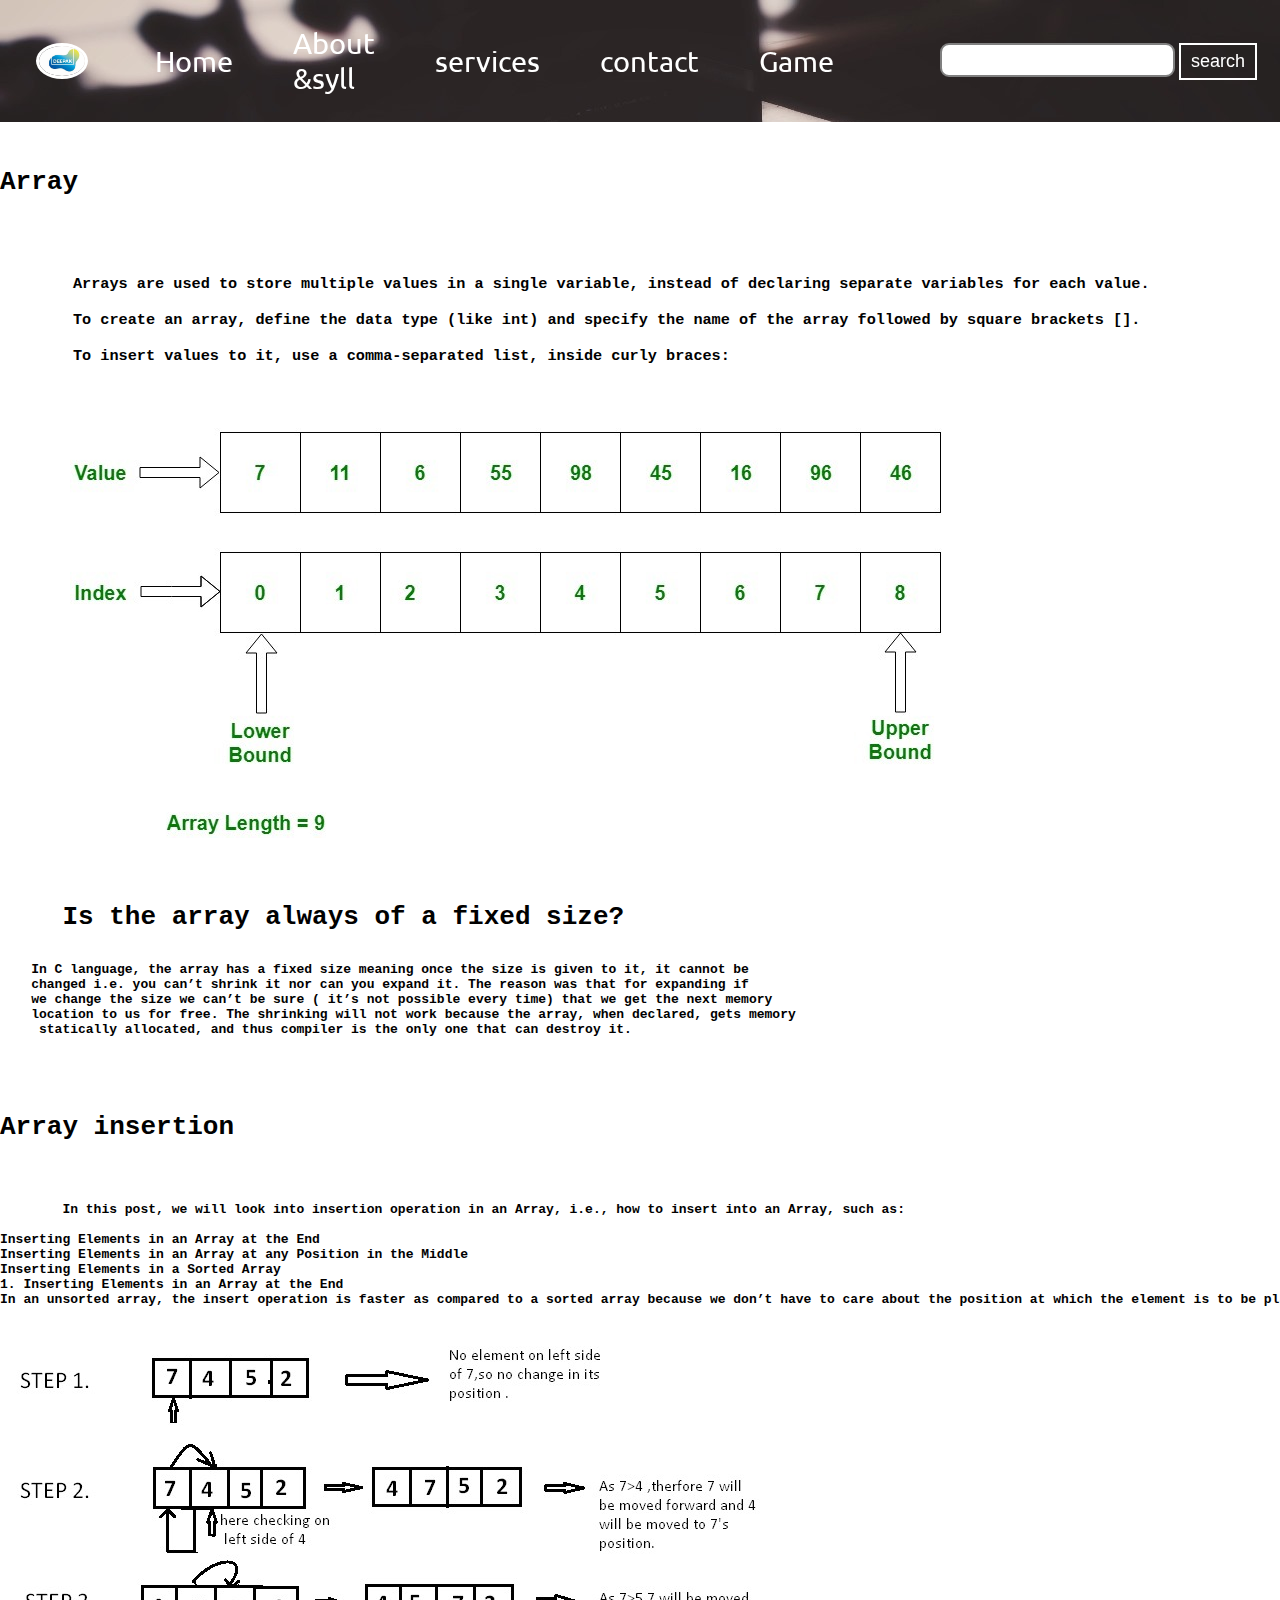
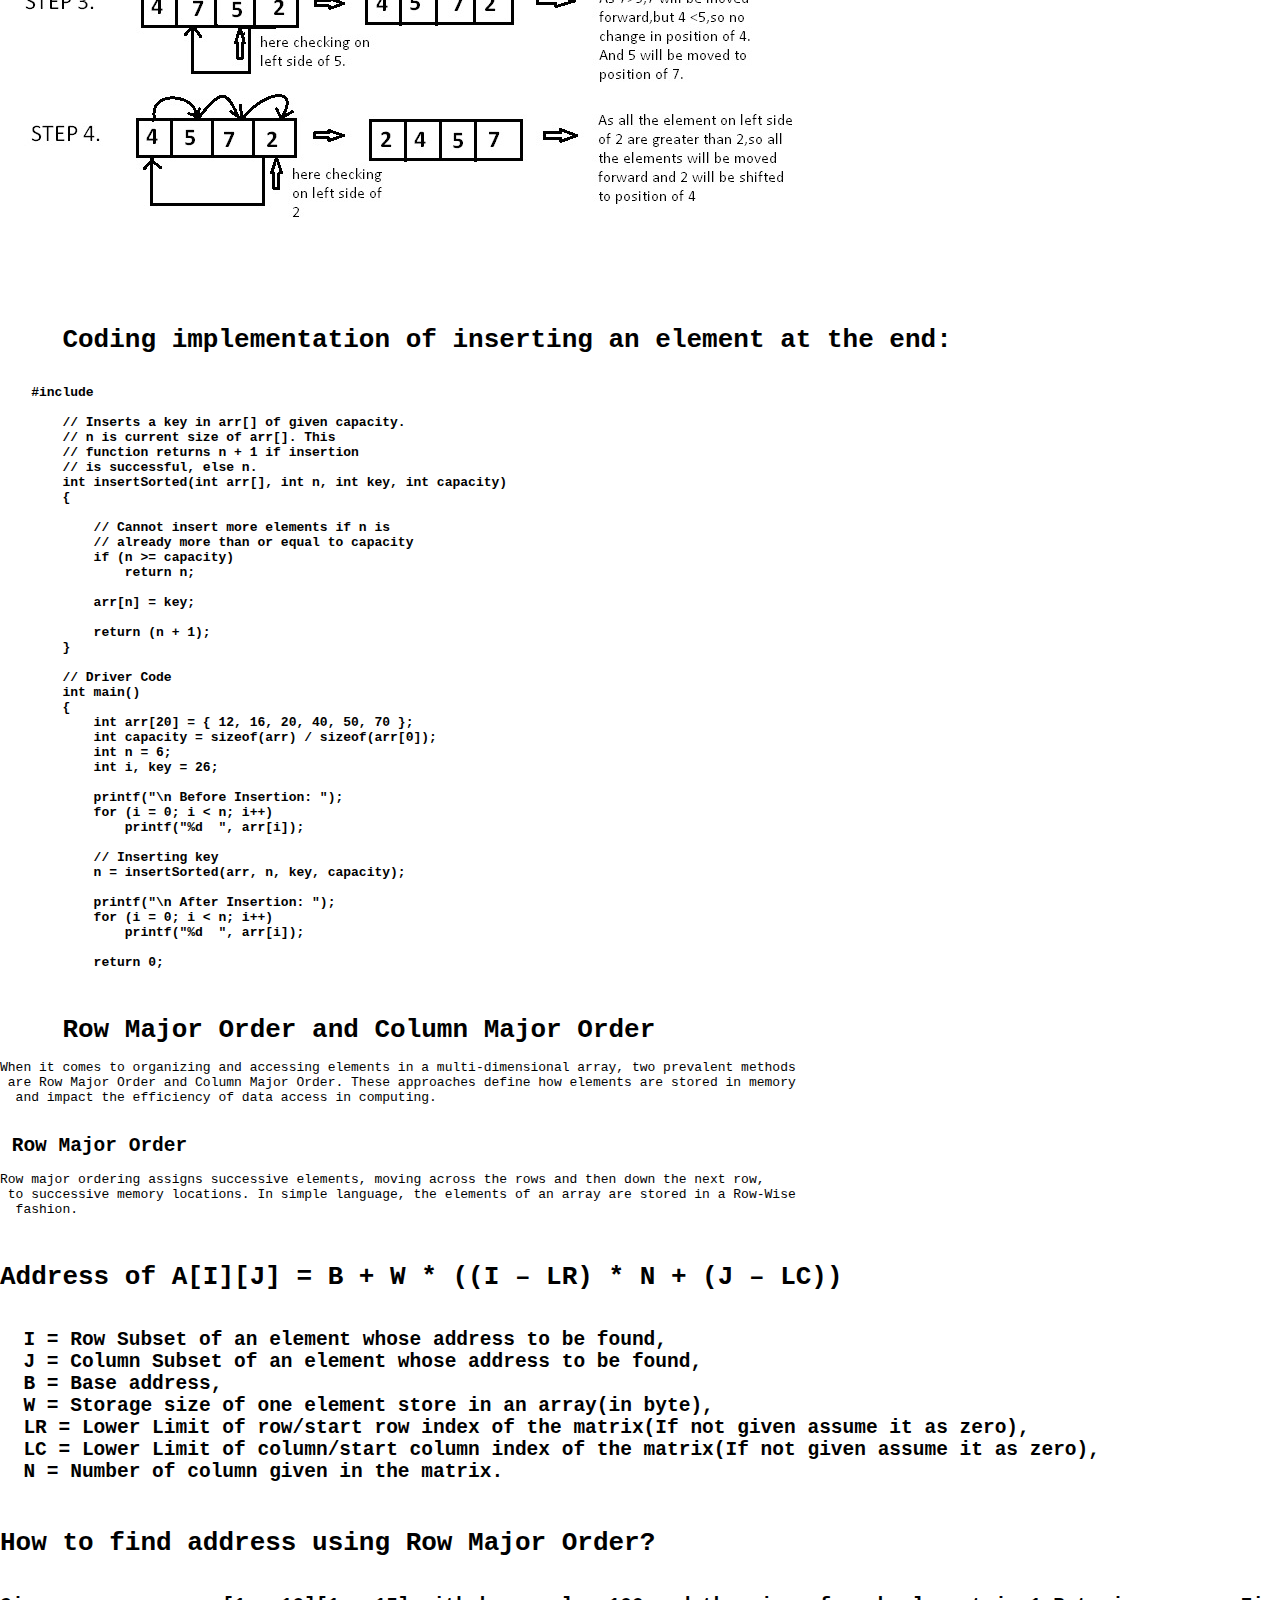
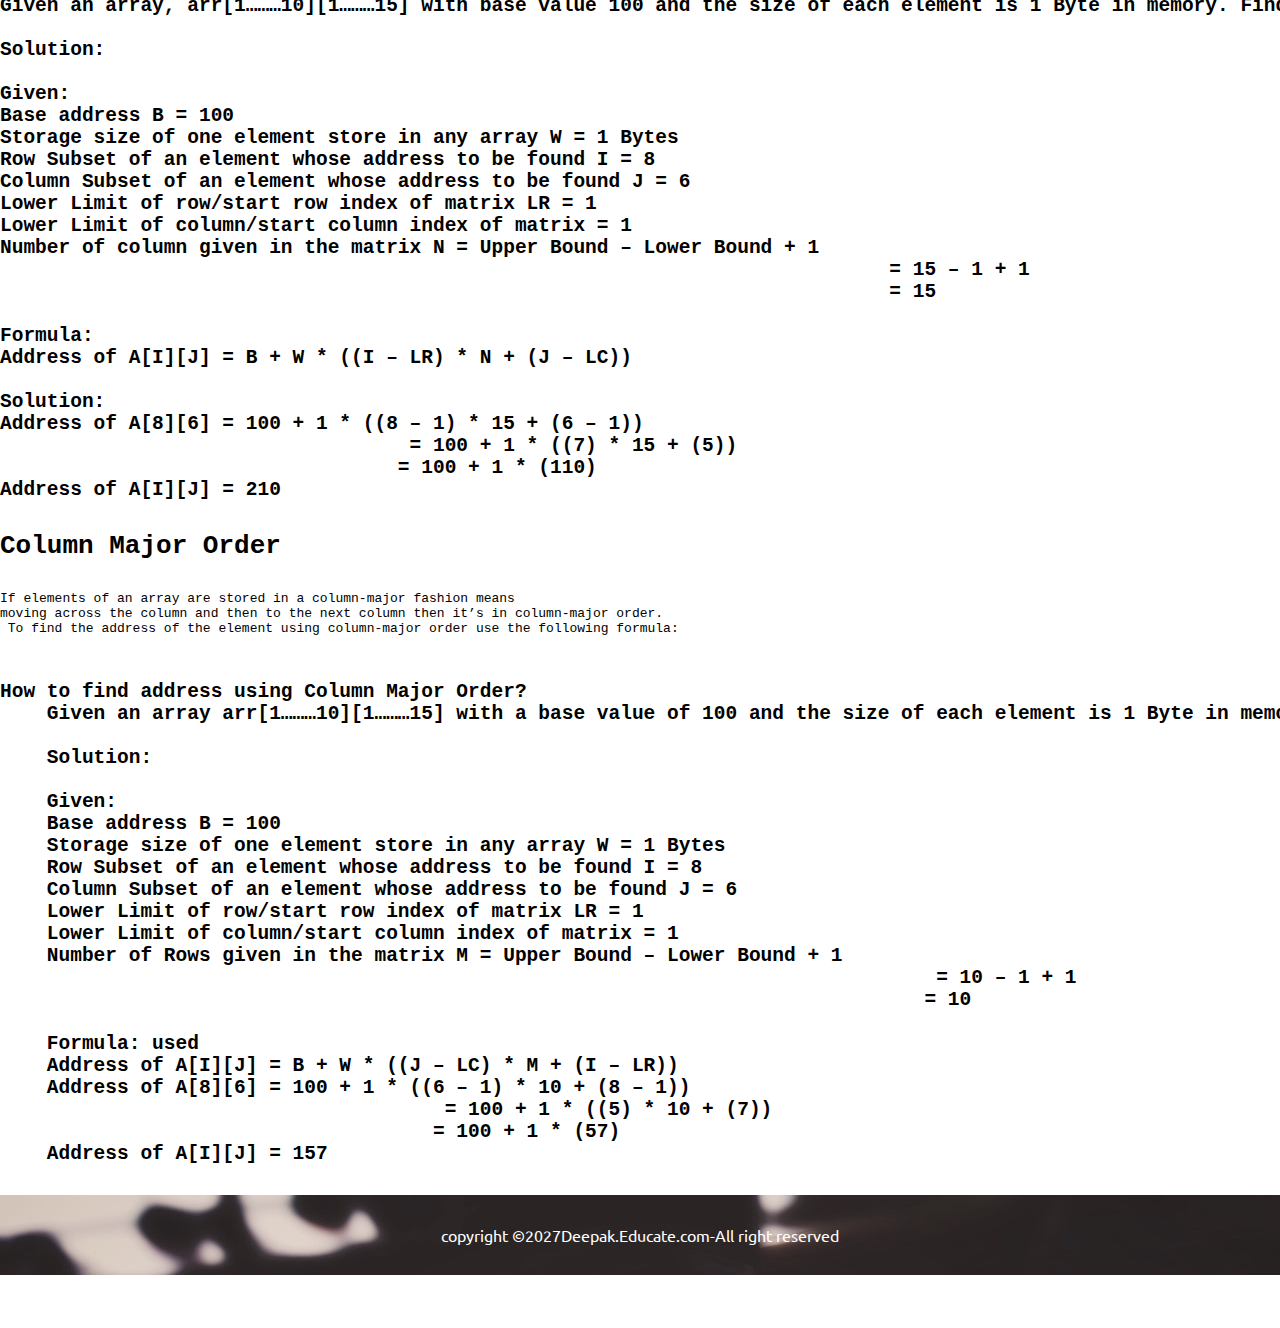
<file: array.html>
<!DOCTYPE html>
<html lang="en">
<head>
    <meta charset="UTF-8">
    <meta name="viewport" content="width=device-width, initial-scale=1.0">
    <link rel="stylesheet"href="style.css">
    
    <title>Deepak Eduction Agency</title>
</head>
<body>
   <nav class="navbar background h-nav-resp" >
    <ul class="nav-list   v-nav-resp">
        <div class="logo"><img src="logo.jpg"alt="logo"></div>
           <li ><a href="https://deepakbasantmaurya.github.io/Deepak.web/">Home</a></li>
           <li><a href="syllabus.html">About &syll</a></li>
           <li><a href="currencyswap.html">services</a></li>
           <li><a href="#contact">contact</a></li>
           <li><a href ="https://deepakbasantmaurya.github.io/game./">Game</a></li>
    </ul>
    <div class="rightNav v-nav-resp">
        <input type="text"name="search "id="search">
        <button class="btn btn-sm">search</button>
    </div>
    <div class="burger">
     <div class="line"></div>
    <div class="line"></div>
    <div class="line"></div>
</div>
   </nav>
       <pre>


       <h1>Array</h1> 


       <h3>
        Arrays are used to store multiple values in a single variable, instead of declaring separate variables for each value.
        
        To create an array, define the data type (like int) and specify the name of the array followed by square brackets [].
        
        To insert values to it, use a comma-separated list, inside curly braces:
    </h3>


         <img src="array.imag.jpg">


<h1>
    Is the array always of a fixed size?</h1>
<h4>
    In C language, the array has a fixed size meaning once the size is given to it, it cannot be 
    changed i.e. you can’t shrink it nor can you expand it. The reason was that for expanding if 
    we change the size we can’t be sure ( it’s not possible every time) that we get the next memory 
    location to us for free. The shrinking will not work because the array, when declared, gets memory
     statically allocated, and thus compiler is the only one that can destroy it. 

    </h4>

    <h1>Array insertion</h1>

    <h4>
        In this post, we will look into insertion operation in an Array, i.e., how to insert into an Array, such as:

Inserting Elements in an Array at the End
Inserting Elements in an Array at any Position in the Middle
Inserting Elements in a Sorted Array
1. Inserting Elements in an Array at the End
In an unsorted array, the insert operation is faster as compared to a sorted array because we don’t have to care about the position at which the element is to be placed.

<img src="a.imag.jpg" >


    </h4>
<h1>
    Coding implementation of inserting an element at the end:
</h1>
<h4>
    #include <stdio.h>
 
        // Inserts a key in arr[] of given capacity.
        // n is current size of arr[]. This
        // function returns n + 1 if insertion
        // is successful, else n.
        int insertSorted(int arr[], int n, int key, int capacity)
        {
         
            // Cannot insert more elements if n is
            // already more than or equal to capacity
            if (n >= capacity)
                return n;
         
            arr[n] = key;
         
            return (n + 1);
        }
         
        // Driver Code
        int main()
        {
            int arr[20] = { 12, 16, 20, 40, 50, 70 };
            int capacity = sizeof(arr) / sizeof(arr[0]);
            int n = 6;
            int i, key = 26;
         
            printf("\n Before Insertion: ");
            for (i = 0; i < n; i++)
                printf("%d  ", arr[i]);
         
            // Inserting key
            n = insertSorted(arr, n, key, capacity);
         
            printf("\n After Insertion: ");
            for (i = 0; i < n; i++)
                printf("%d  ", arr[i]);
         
            return 0;
</h4>
<h1>
    Row Major Order and Column Major Order
</h1>
When it comes to organizing and accessing elements in a multi-dimensional array, two prevalent methods
 are Row Major Order and Column Major Order. These approaches define how elements are stored in memory
  and impact the efficiency of data access in computing.

 <h2> Row Major Order</h2>
Row major ordering assigns successive elements, moving across the rows and then down the next row,
 to successive memory locations. In simple language, the elements of an array are stored in a Row-Wise
  fashion.


  <h1>Address of A[I][J] = B + W * ((I – LR) * N + (J – LC))   </h1>
<h2>
  I = Row Subset of an element whose address to be found, 
  J = Column Subset of an element whose address to be found, 
  B = Base address, 
  W = Storage size of one element store in an array(in byte), 
  LR = Lower Limit of row/start row index of the matrix(If not given assume it as zero), 
  LC = Lower Limit of column/start column index of the matrix(If not given assume it as zero), 
  N = Number of column given in the matrix.
</h2>


<h1>How to find address using Row Major Order? </h1>
<h2>
Given an array, arr[1………10][1………15] with base value 100 and the size of each element is 1 Byte in memory. Find the address of arr[8][6] with the help of row-major order.

Solution:

Given:
Base address B = 100
Storage size of one element store in any array W = 1 Bytes
Row Subset of an element whose address to be found I = 8
Column Subset of an element whose address to be found J = 6
Lower Limit of row/start row index of matrix LR = 1 
Lower Limit of column/start column index of matrix = 1
Number of column given in the matrix N = Upper Bound – Lower Bound + 1
                                                                            = 15 – 1 + 1
                                                                            = 15

Formula:
Address of A[I][J] = B + W * ((I – LR) * N + (J – LC)) 

Solution:
Address of A[8][6] = 100 + 1 * ((8 – 1) * 15 + (6 – 1))
                                   = 100 + 1 * ((7) * 15 + (5))
                                  = 100 + 1 * (110)
Address of A[I][J] = 210
</h2>

<h1>Column Major Order</h1>

If elements of an array are stored in a column-major fashion means 
moving across the column and then to the next column then it’s in column-major order.
 To find the address of the element using column-major order use the following formula:


 <h2>How to find address using Column Major Order?
    Given an array arr[1………10][1………15] with a base value of 100 and the size of each element is 1 Byte in memory find the address of arr[8][6] with the help of column-major order.
    
    Solution:
    
    Given:
    Base address B = 100
    Storage size of one element store in any array W = 1 Bytes
    Row Subset of an element whose address to be found I = 8
    Column Subset of an element whose address to be found J = 6
    Lower Limit of row/start row index of matrix LR = 1
    Lower Limit of column/start column index of matrix = 1
    Number of Rows given in the matrix M = Upper Bound – Lower Bound + 1
                                                                                = 10 – 1 + 1
                                                                               = 10
    
    Formula: used
    Address of A[I][J] = B + W * ((J – LC) * M + (I – LR))
    Address of A[8][6] = 100 + 1 * ((6 – 1) * 10 + (8 – 1))
                                      = 100 + 1 * ((5) * 10 + (7))
                                     = 100 + 1 * (57)
    Address of A[I][J] = 157 </h2>
       </pre>
<footer class="background"> 
    <p class="text-footer">
    copyright &copy;2027Deepak.Educate.com-All right reserved
    </p>
</footer>
<script src="resp.js"></script>
</body>
</html>
</file>
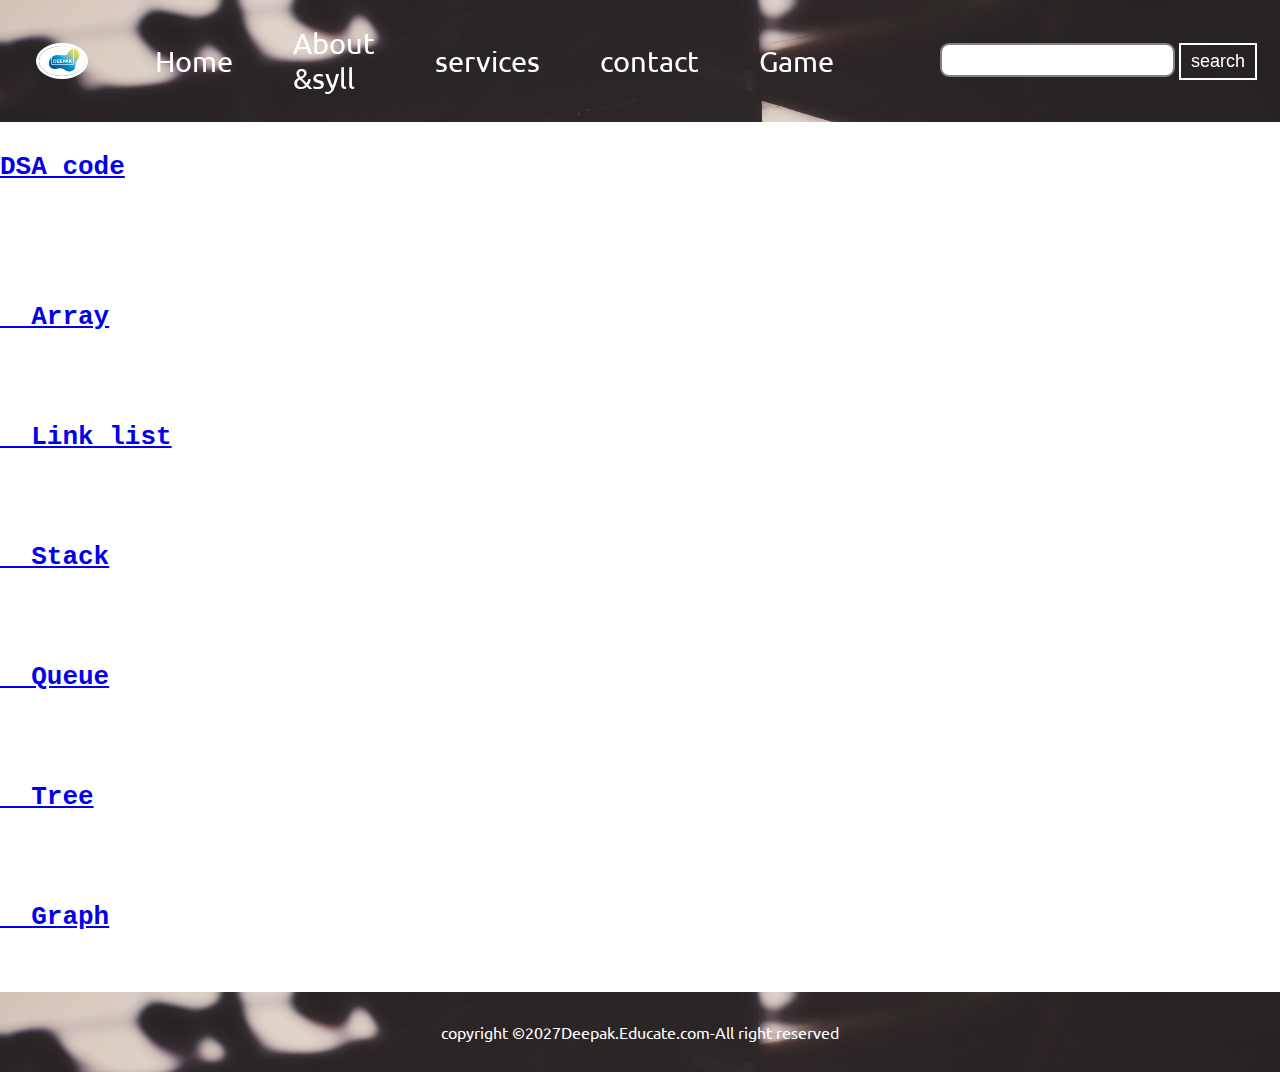
<file: syllabus.html>
<!DOCTYPE html>
<html lang="en">
<head>
    <meta charset="UTF-8">
    <meta name="viewport" content="width=device-width, initial-scale=1.0">
    <link rel="stylesheet"href="style.css">
    
    <title>Deepak Eduction Agency</title>
</head>
<body>
   <nav class="navbar background h-nav-resp" >
    <ul class="nav-list   v-nav-resp">
        <div class="logo"><img src="logo.jpg"alt="logo"></div>
           <li ><a href="https://deepakbasantmaurya.github.io/Deepak.web/">Home</a></li>
           <li><a href="#about">About &syll</a></li>
           <li><a href="currencyswap.html">services</a></li>
           <li><a href="#contact">contact</a></li>
           <li><a href ="https://deepakbasantmaurya.github.io/game./">Game</a></li>
    </ul>
    <div class="rightNav v-nav-resp">
        <input type="text"name="search "id="search">
        <button class="btn btn-sm">search</button>
    </div>
    <div class="burger">
     <div class="line"></div>
    <div class="line"></div>
    <div class="line"></div>
</div>
   </nav>
        <ol>
           <pre>

            <h1><li><a href="https://github.com/Deepakbasantmaurya/DSA">DSA code</a></li>


           <li><a href="array.html">  Array</a></li>

          <li><a href="link.html">  Link list</a></li>

          <li><a href="stack.html">  Stack</a></li> 

          <li><a href="queue.html">  Queue</a></li>

          <li><a href="tree.html">  Tree</a></li>

           <li><a href="graph.html">  Graph</a></li>
        </h1></pre> 
        </ol>
<footer class="background"> 
    <p class="text-footer">
    copyright &copy;2027Deepak.Educate.com-All right reserved
    </p>
</footer>
<script src="resp.js"></script>
</body>
</html>
</file>
<file: style.css>
@import url('https://fonts.googleapis.com/css2?family=Ubuntu:wght@700&display=swap');
*{
    margin:0;
    padding:0;

}

html{ scroll-behavior: smooth;}
.logo{width: 35%;
    display: flex;
    justify-content: center;
    align-items: center;
}

.logo img{
        width: 37%;
        border: 3px solid white;
        border-radius: 51%;
    
    }


                                                                                                                                                              
.navbar{
    /*flex-direction:column ;*/
    display:flex;
    align-items: center;
    justify-content: center;
    position: sticky;
    top:0;
    cursor: pointer;
  
}

.nav-list{
    width:70%;
   /* background-color:rgb(10, 18, 18);*/
    display: flex;
    align-items: center;
   /* flex-direction:column ;*/


}


.nav-list li{
list-style: none;
padding: 26px 30px;
}
.nav-list li a{
    text-decoration: none;
    color:white;
    font-size: 29px;
    font-family:'Ubuntu', sans-serif; ;

}
 
.nav-list li a:hover{
color: brown;
}
.rightNav{
 /*background-color: rgb(218, 205, 255);*/
 width: 30%;
 text-align: right;
 padding: 0 23px;
}
#search{
    padding: 5px;
    font-size: 17px;
    border: 2px solid gray;
    border-radius: 9px;
}
.background{
   background-image: url("imj2.jpg");
    background-size: cover;
    background-blend-mode: darken;
}
.box-main{
    display:flex;
    justify-content: center;
    align-items: center;
    color: white;
    font-family: 'Segoe UI', Tahoma, Geneva, Verdana, sans-serif;
    max-width: 50%;
    margin:auto;
    height: 80%;
}
.firstSection{height:100vh;
}
.firsthalf{
    width: 70%;
    display: flex;
    flex-direction: column;
    justify-content: center;
}
.secondhalf{
    width: 30%;
}
.secondhalf img {
    width:60%;
    border:4px solid white;
    border-radius:50%;
    margin:auto;

}
.text-big{
    font-size: 40px;
   /* text-align: center;*/
}
.text-small{font-size: 17px;

}
.btn{
    padding: 8px 20px;
    margin: 7px 0;
    border: 2px solid white;
    font-size: 18px;
    background: none;
    color: white;
    cursor: pointer;

}
.btn-sm{
    padding: 6px 10px;
    vertical-align:middle;
}
.section{
    display: flex;
    align-items: center;
    justify-content: space-evenly;
    max-width: 80%;
    margin: auto;
    font-family: 'Ubuntu', sans-serif;
    padding: 10px;
}

.paras{
    padding: 0px 65px;
}
.section-left{
  flex-direction: row-reverse;
}
.sectionsubTag{
    font-family: 'Segoe UI', Tahoma, Geneva, Verdana, sans-serif;
}
.thumbnail img{
    width: 250px;
    border: 2px solid black;
    border-radius: 26px;
    margin-top: 18px;
}
.contect{
    background-color: pink;
    height: 834px;
}
.text-center{
    text-align: center;
    padding: 30px;
    font-family: 'Ubuntu', sans-serif;
    font: size 35px;

}
.btn-dark{
    color: black;
    border:2px solid black;
}
.form{
   max-width: 62%;
   margin: 25px auto;
}
.form-input{width: 100%;
padding: 5px 13px;
font-size:19px ;
border:2px solid gray;
border-radius:6px;
margin:14px 0;
font-family: 'Segoe UI', Tahoma, Geneva, Verdana, sans-serif; }
.text-footer{
    text-align: center;
    padding: 30px 0;
    font-family: 'Ubuntu', sans-serif;
    display: flex;
    justify-content: center;
    color: white;

}
.burger{
    display: none;
    position: absolute;
    cursor: pointer;
    right:5%;
    top: 15px;

}

.line{
    width: 33px;
    background-color:red;
    height: 3px;
    margin: 3px 3px;
}


@media only screen and (max-width:1140px)
{
    .nav-list{
        flex-direction: column;
    }
    .navbar
    {flex-direction:column ;
        transition: all  0.7s ease-out;
        height: 577px;
    }
    .rightNav{
        text-align: center;
    }
    .box-main{
        flex-direction: column-reverse;
        max-width:100%;
    }
    #search{width: 100%;

    }
    .burger{
        display: block;
    }
    .h-nav-resp{
            height: 72px;
        }
        .v-nav-resp{
            opacity: 0;
        }
        .section{
            flex-direction: column-reverse;
        }
        .text-small{
            text-align: center;
        }
        .text-big{
            text-align: center;
        }
        .btn{
            text-align: center;
        }
        .paras{padding: 0px;}
}
</file>
